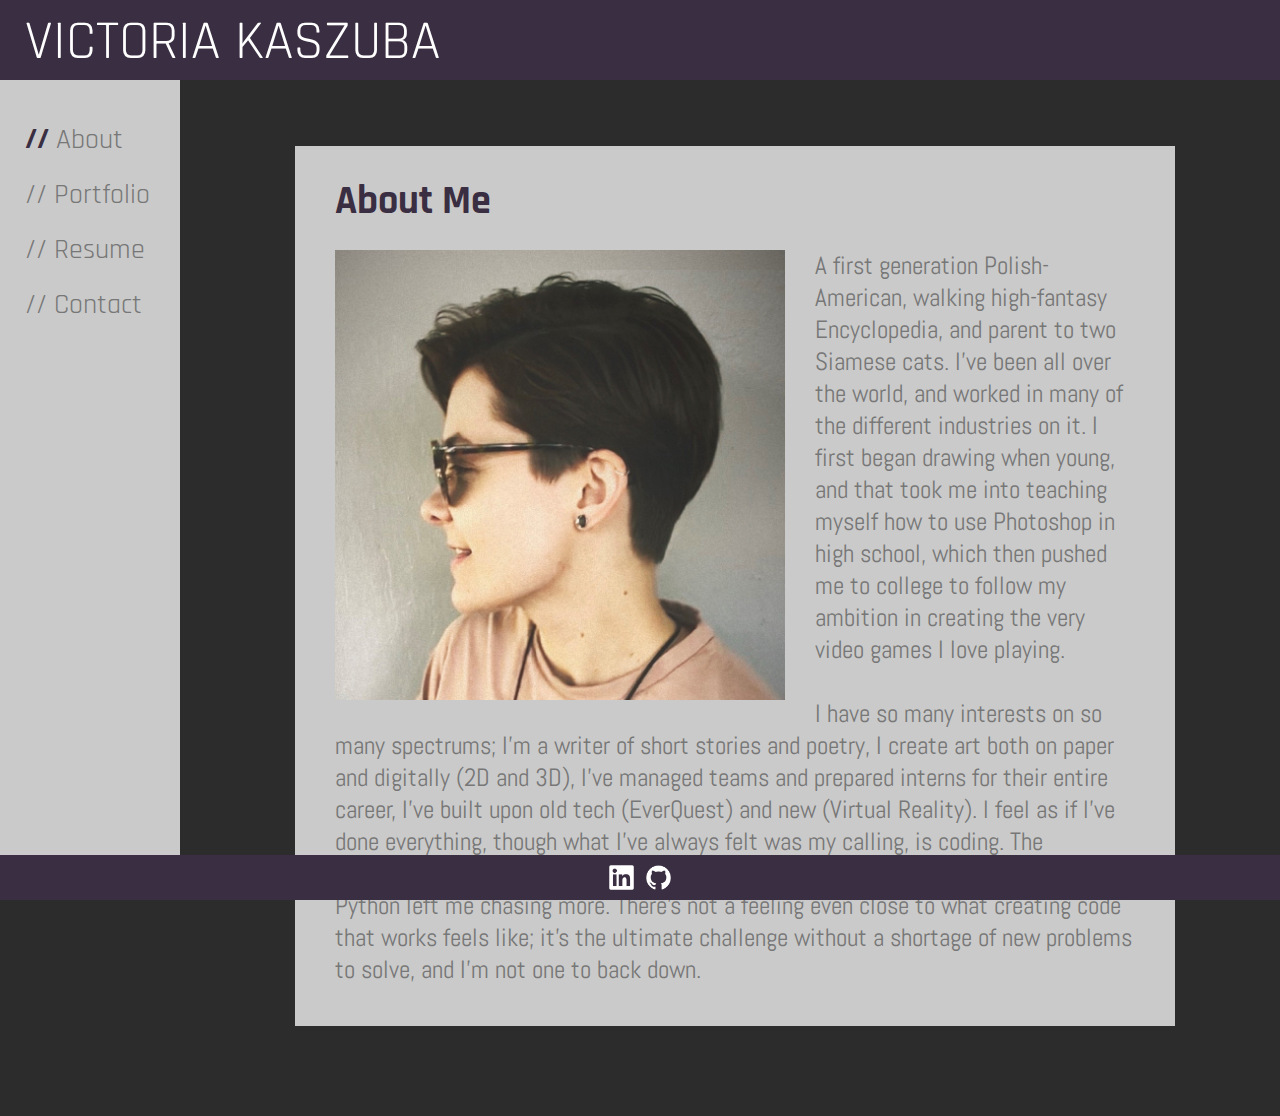
<file: index.html>
<!DOCTYPE html>
<html lang="en">
<head>
    <meta charset="UTF-8">
    <meta name="viewport" content="width=device-width, initial-scale=1.0">
    <meta http-equiv="X-UA-Compatible" content="ie=edge">
   
    <!-- Icon and words on web tab -->
    <link rel="icon" href="assets/images/logo-vk.png" type="image/x-icon"/>
    <title>Victoria Kaszuba</title>

    <!-- Bootstrp CSS link -->
    <link rel="stylesheet" href="https://stackpath.bootstrapcdn.com/bootstrap/4.4.1/css/bootstrap.min.css" integrity="sha384-Vkoo8x4CGsO3+Hhxv8T/Q5PaXtkKtu6ug5TOeNV6gBiFeWPGFN9MuhOf23Q9Ifjh" crossorigin="anonymous">

    <!-- Reset file that erases all different browser default HTML -->
    <link rel="stylesheet" href="assets/css/reset.css">
        
    <!-- Google Fonts -->
    <link href="https://fonts.googleapis.com/css?family=Abel|Jura|Montserrat|Open+Sans|Rajdhani|Saira|Unica+One|Varela+Round&display=swap" rel="stylesheet">

    <!-- Linking CSS file to this HTML -->
    <link rel="stylesheet" href="assets/css/style.css">
    <link rel="stylesheet" href="assets/css/responsive768.css">

    <!-- font-family: 'Varela Round', sans-serif;
    font-family: 'Montserrat', sans-serif;
    font-family: 'Rajdhani', sans-serif;
    font-family: 'Unica One', cursive;
    font-family: 'Saira', sans-serif;
    font-family: 'Jura', sans-serif; =eh=
    font-family: 'Abel', sans-serif;
    font-family: 'Open Sans', sans-serif; -->

</head>

<body>

<!-- Container for header and navbar button -->
<div class="container">
    <div class="row">
        <header>

<div class="col">
    <div class="nameBox">
        <h1>VICTORIA KASZUBA</h1>
    </div>
</div>

<!-- Dropdown menu version of navbar, when screen gets small -->
<div class="col">
    <div class="dropdown">
        <button class="btn shadow-none" type="button" data-toggle="dropdown">
          <div class="menuFont">_<br>_<br>_</div>
        </button>
        <div class="dropdown-menu">
          <a href="index.html" class="linkFont"><h6>//</h6> About</a>
            <br>
          <a href="portfolio.html" class="linkFont">// Portfolio</a>
            <br>
          <a href="resume.html" class="linkFont">// Resume</a>
            <br>
          <a href="contact.html" class="linkFont">// Contact</a>
        </div>     
    </div>
</div>

        </header>
    </div>

<!-- Container for navbar and body box -->
<div class="row">

    <!-- Links in the header that go to other pages -->
    <div class="col-xs-0 col-md-2">
    <div class="navBar">
        <a href="index.html" class="linkFont"><h6>//</h6> About</a>
            <br>
        <a href="portfolio.html" class="linkFont">// Portfolio</a>
            <br>
        <a href="resume.html" class="linkFont">// Resume</a>
            <br>
        <a href="contact.html" class="linkFont">// Contact</a>
    </div>
    </div>

<!-- Primary body section -->
<div class="col-xs-12 col-md-10">
    <div class="bodyBox">
        <h2>About Me</h2>
            <br>
        <img class="bioImage" src="assets/images/pic-me.jpg">
        <p>A first generation Polish-American, walking high-fantasy Encyclopedia, and parent to two Siamese cats. I've been all over the world, and worked in many of the different industries on it. I first began drawing when young, and that took me into teaching myself how to use Photoshop in high school, which then pushed me to college to follow my ambition in creating the very video games I love playing.
        </p>
            <br>
        <p>I have so many interests on so many spectrums; I'm a writer of short stories and poetry, I create art both on paper and digitally (2D and 3D), I've managed teams and prepared interns for their entire career, I've built upon old tech (EverQuest) and new (Virtual Reality). I feel as if I've done everything, though what I've always felt was my calling, is coding. The instances where I was able to manipulate products in previous art roles via CSS and Python left me chasing more. There's not a feeling even close to what creating code that works feels like; it's the ultimate challenge without a shortage of new problems to solve, and I'm not one to back down.
        </p>
    </div>
</div>
</div>


    <!-- Footer with social media icon links and Copyright -->
    <div class="row">
        <div class="col">
            <footer>
        <a href="https://www.linkedin.com/in/victoriakaszuba/" target="_blank">
            <img class="socialMediaImage" alt="LinkedIn" src="assets/images/logo-linkedin-white.png">
        </a>
        <a href="https://github.com/vkaszuba" target="_blank">
            <img class="socialMediaImage" alt="GitHub" src="assets/images/logo-github-white.png">
        </a>
            </footer>
        </div>
    </div>

</div>

    <!-- Bootstrap JS and JQuery links-->
    <script src="https://code.jquery.com/jquery-3.4.1.slim.min.js" integrity="sha384-J6qa4849blE2+poT4WnyKhv5vZF5SrPo0iEjwBvKU7imGFAV0wwj1yYfoRSJoZ+n" crossorigin="anonymous"></script>
    <script src="https://cdn.jsdelivr.net/npm/popper.js@1.16.0/dist/umd/popper.min.js" integrity="sha384-Q6E9RHvbIyZFJoft+2mJbHaEWldlvI9IOYy5n3zV9zzTtmI3UksdQRVvoxMfooAo" crossorigin="anonymous"></script>
    <script src="https://stackpath.bootstrapcdn.com/bootstrap/4.4.1/js/bootstrap.min.js" integrity="sha384-wfSDF2E50Y2D1uUdj0O3uMBJnjuUD4Ih7YwaYd1iqfktj0Uod8GCExl3Og8ifwB6" crossorigin="anonymous"></script>

</body>
</html>
</file>
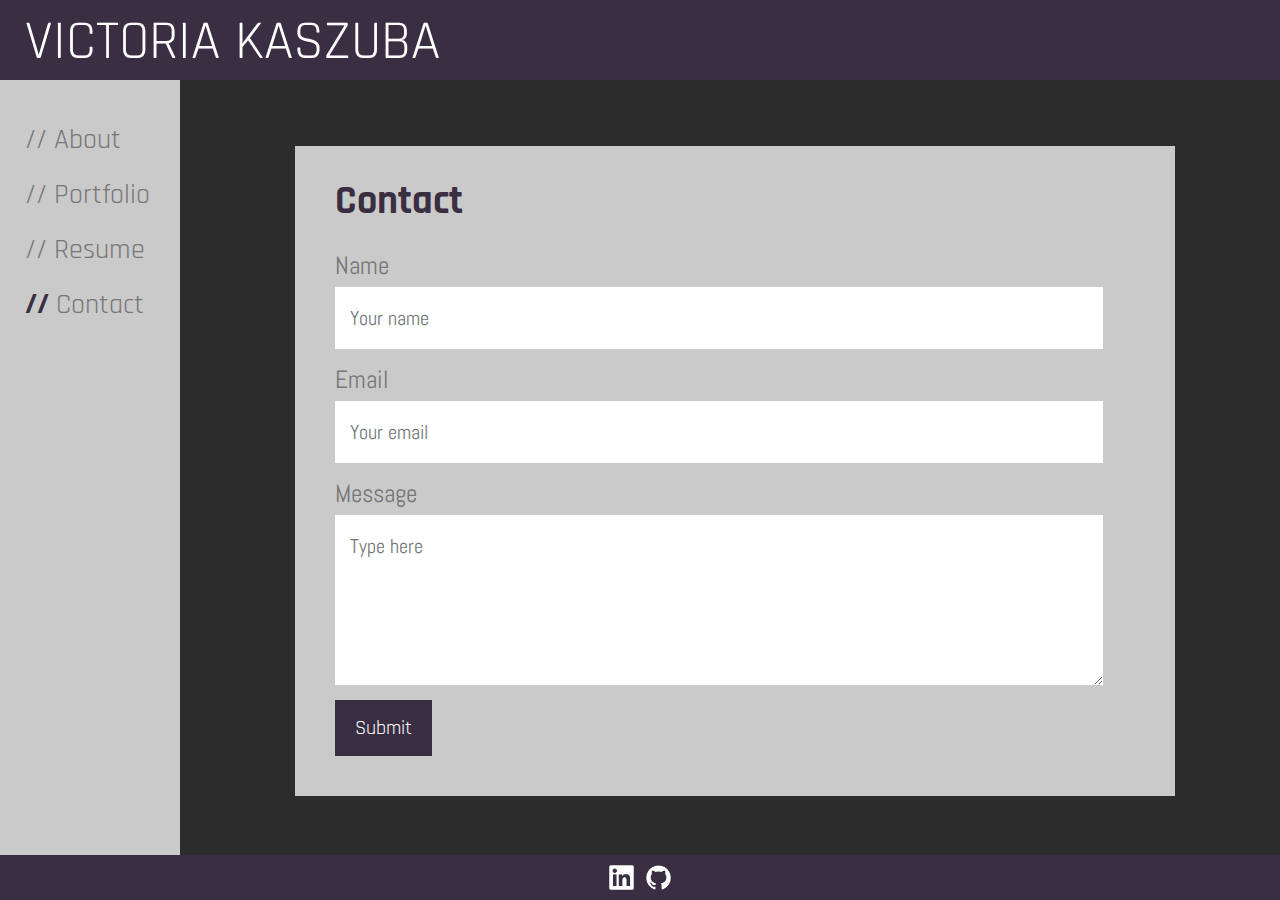
<file: contact.html>
<!DOCTYPE html>
<html lang="en">
<head>
    <meta charset="UTF-8">
    <meta name="viewport" content="width=device-width, initial-scale=1.0">
    <meta http-equiv="X-UA-Compatible" content="ie=edge">
   
     <!-- Icon and words on web tab -->
     <link rel="icon" href="assets/images/logo-vk.png" type="image/x-icon"/>
     <title>Victoria Kaszuba</title>
 
     <!-- Bootstrp CSS link -->
     <link rel="stylesheet" href="https://stackpath.bootstrapcdn.com/bootstrap/4.4.1/css/bootstrap.min.css" integrity="sha384-Vkoo8x4CGsO3+Hhxv8T/Q5PaXtkKtu6ug5TOeNV6gBiFeWPGFN9MuhOf23Q9Ifjh" crossorigin="anonymous">
 
     <!-- Reset file that erases all different browser default HTML -->
     <link rel="stylesheet" href="assets/css/reset.css">
         
     <!-- Google Fonts -->
     <link href="https://fonts.googleapis.com/css?family=Abel|Jura|Montserrat|Open+Sans|Rajdhani|Saira|Unica+One|Varela+Round&display=swap" rel="stylesheet">
 
     <!-- Linking CSS file to this HTML -->
     <link rel="stylesheet" href="assets/css/style.css">
     <link rel="stylesheet" href="assets/css/responsive768.css">

</head>

<body>

<!-- Container for header and navbar button -->
<div class="container">
    <div class="row">
        <header>

<div class="col">
    <div class="nameBox">
        <h1>VICTORIA KASZUBA</h1>
    </div>
</div>

<!-- Dropdown menu version of navbar, when screen gets small -->
<div class="col">
    <div class="dropdown">
        <button class="btn shadow-none" type="button" data-toggle="dropdown">
            <div class="menuFont">_<br>_<br>_</div>
        </button>
        <div class="dropdown-menu">
          <a href="index.html" class="linkFont">// About</a>
            <br>
          <a href="portfolio.html" class="linkFont">// Portfolio</a>
            <br>
          <a href="resume.html" class="linkFont">// Resume</a>
            <br>
          <a href="contact.html" class="linkFont"><h6>//</h6> Contact</a>
        </div>     
    </div>
</div>

        </header>
    </div>

<!-- Container for navbar and body box -->
<div class="row">

<!-- Links in the header that go to other pages -->
<div class="col-xs-0 col-md-2">
    <div class="navBar">
        <a href="index.html" class="linkFont">// About</a>
            <br>
        <a href="portfolio.html" class="linkFont">// Portfolio</a>
            <br>
        <a href="resume.html" class="linkFont">// Resume</a>
            <br>
        <a href="contact.html" class="linkFont"><h6>//</h6> Contact</a>
    </div>
</div>

<!-- Primary body section -->
<div class="col-xs-12 col-md-10">
    <div class="bodyBox">
        <h2>Contact</h2>
            <br>
        
        <form name="contactform" action="contactform.php" method="post">
            <label for="Name">Name</label>
            <input type="text" id="Name" name="Name" placeholder="Your name">

            <label for="Email">Email</label>
            <input type="text" id="Email" name="Email" placeholder="Your email">

            <label for="Message">Message</label>
            <textarea id="Message" name="Message" placeholder="Type here" style="height:170px"></textarea>

            <input type="submit" onsubmit="sendMail();" name="submit" value="Submit">
        </form>

    </div>
</div>
</div>
        
        
<!-- Footer with social media icon links and Copyright -->
    <div class="row">
        <div class="col">
            <footer>
                <a href="https://www.linkedin.com/in/victoriakaszuba/" target="_blank">
                    <img class="socialMediaImage" alt="LinkedIn" src="assets/images/logo-linkedin-white.png">
                </a>
                <a href="https://github.com/vkaszuba" target="_blank">
                    <img class="socialMediaImage" alt="GitHub" src="assets/images/logo-github-white.png">
                </a>
            </footer>
        </div>
    </div>
        
</div>

        <!-- Bootstrap JS and JQuery links-->
        <script src="https://code.jquery.com/jquery-3.4.1.slim.min.js" integrity="sha384-J6qa4849blE2+poT4WnyKhv5vZF5SrPo0iEjwBvKU7imGFAV0wwj1yYfoRSJoZ+n" crossorigin="anonymous"></script>
        <script src="https://cdn.jsdelivr.net/npm/popper.js@1.16.0/dist/umd/popper.min.js" integrity="sha384-Q6E9RHvbIyZFJoft+2mJbHaEWldlvI9IOYy5n3zV9zzTtmI3UksdQRVvoxMfooAo" crossorigin="anonymous"></script>
        <script src="https://stackpath.bootstrapcdn.com/bootstrap/4.4.1/js/bootstrap.min.js" integrity="sha384-wfSDF2E50Y2D1uUdj0O3uMBJnjuUD4Ih7YwaYd1iqfktj0Uod8GCExl3Og8ifwB6" crossorigin="anonymous"></script>


</body>
</html>
</file>
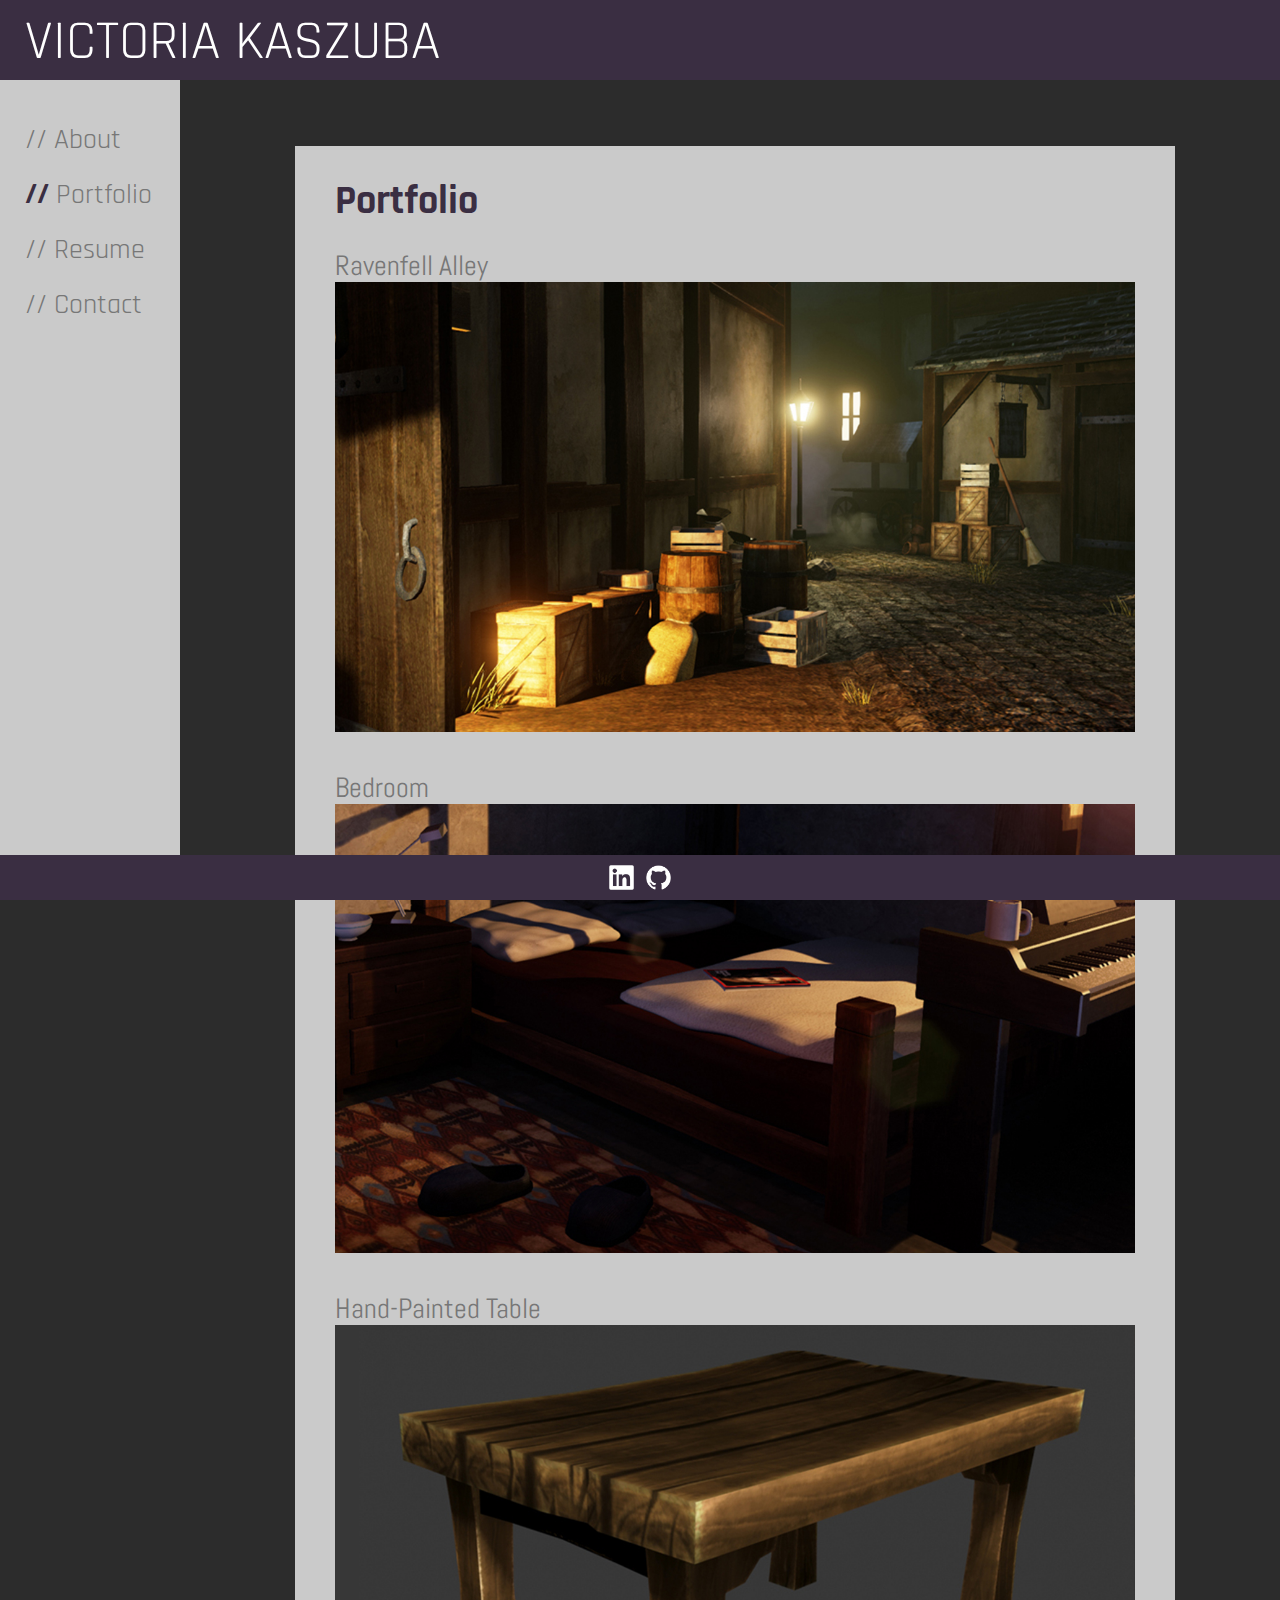
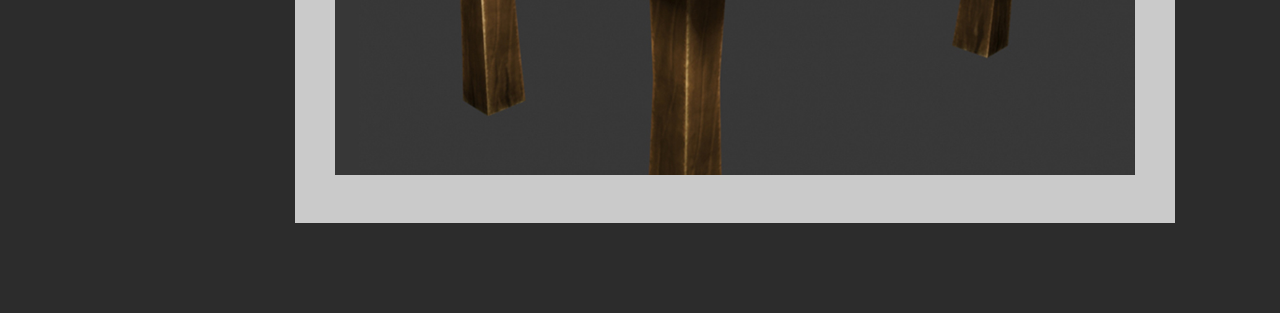
<file: portfolio.html>
<!DOCTYPE html>
<html lang="en">
<head>
    <meta charset="UTF-8">
    <meta name="viewport" content="width=device-width, initial-scale=1.0">
    <meta http-equiv="X-UA-Compatible" content="ie=edge">
   
     <!-- Icon and words on web tab -->
     <link rel="icon" href="assets/images/logo-vk.png" type="image/x-icon"/>
     <title>Victoria Kaszuba</title>
 
     <!-- Bootstrp CSS link -->
     <link rel="stylesheet" href="https://stackpath.bootstrapcdn.com/bootstrap/4.4.1/css/bootstrap.min.css" integrity="sha384-Vkoo8x4CGsO3+Hhxv8T/Q5PaXtkKtu6ug5TOeNV6gBiFeWPGFN9MuhOf23Q9Ifjh" crossorigin="anonymous">
 
     <!-- Reset file that erases all different browser default HTML -->
     <link rel="stylesheet" href="assets/css/reset.css">
         
     <!-- Google Fonts -->
     <link href="https://fonts.googleapis.com/css?family=Abel|Jura|Montserrat|Open+Sans|Rajdhani|Saira|Unica+One|Varela+Round&display=swap" rel="stylesheet">
 
     <!-- Linking CSS file to this HTML -->
     <link rel="stylesheet" href="assets/css/style.css">
     <link rel="stylesheet" href="assets/css/responsive768.css">

</head>

<body>

<!-- Container for header and navbar button -->
<div class="container">
    <div class="row">
        <header>

<div class="col">
    <div class="nameBox">
        <h1>VICTORIA KASZUBA</h1>
    </div>
</div>

<!-- Dropdown menu version of navbar, when screen gets small -->
<div class="col">
    <div class="dropdown">
        <button class="btn shadow-none" type="button" data-toggle="dropdown">
            <div class="menuFont">_<br>_<br>_</div>
        </button>
        <div class="dropdown-menu">
          <a href="index.html" class="linkFont">// About</a>
            <br>
          <a href="portfolio.html" class="linkFont"><h6>//</h6> Portfolio</a>
            <br>
          <a href="resume.html" class="linkFont">// Resume</a>
            <br>
          <a href="contact.html" class="linkFont">// Contact</a>
        </div>     
    </div>
</div>

    </header>
</div>

<!-- Container for navbar and body box -->
<div class="row">

<!-- Links in the header that go to other pages -->
<div class="col-xs-0 col-md-2">
    <div class="navBar">
        <a href="index.html" class="linkFont">// About</a>
            <br>
        <a href="portfolio.html" class="linkFont"><h6>//</h6> Portfolio</a>
            <br>
        <a href="resume.html" class="linkFont">// Resume</a>
            <br>
        <a href="contact.html" class="linkFont">// Contact</a>
    </div>
</div>

<!-- Primary body section -->
<div class="col-xs-12 col-md-10">
    <div class="bodyBox">
        <h2>Portfolio</h2>
        <br>

        <div>
            <h3>Ravenfell Alley</h3>
            <img class="profileImage" src="assets/images/alley.jpg">
            <br><br>
            <h3>Bedroom</h3>
            <img class="profileImage" src="assets/images/bedroom.jpg">
            <br><br>
            <h3>Hand-Painted Table</h3>
            <img class="profileImage" src="assets/images/table.jpg">
        </div>

    </div>
</div>

</div>


<!-- Footer with social media icon links and Copyright -->
<div class="row">
    <div class="col">
        <footer>
            <a href="https://www.linkedin.com/in/victoriakaszuba/" target="_blank">
            <img class="socialMediaImage" alt="LinkedIn" src="assets/images/logo-linkedin-white.png">
            </a>
            <a href="https://github.com/vkaszuba" target="_blank">
            <img class="socialMediaImage" alt="GitHub" src="assets/images/logo-github-white.png">
            </a>
        </footer>
    </div>
</div>

</div>


        <!-- Bootstrap JS and JQuery links-->
        <script src="https://code.jquery.com/jquery-3.4.1.slim.min.js" integrity="sha384-J6qa4849blE2+poT4WnyKhv5vZF5SrPo0iEjwBvKU7imGFAV0wwj1yYfoRSJoZ+n" crossorigin="anonymous"></script>
        <script src="https://cdn.jsdelivr.net/npm/popper.js@1.16.0/dist/umd/popper.min.js" integrity="sha384-Q6E9RHvbIyZFJoft+2mJbHaEWldlvI9IOYy5n3zV9zzTtmI3UksdQRVvoxMfooAo" crossorigin="anonymous"></script>
        <script src="https://stackpath.bootstrapcdn.com/bootstrap/4.4.1/js/bootstrap.min.js" integrity="sha384-wfSDF2E50Y2D1uUdj0O3uMBJnjuUD4Ih7YwaYd1iqfktj0Uod8GCExl3Og8ifwB6" crossorigin="anonymous"></script>

</body>
</html>
</file>
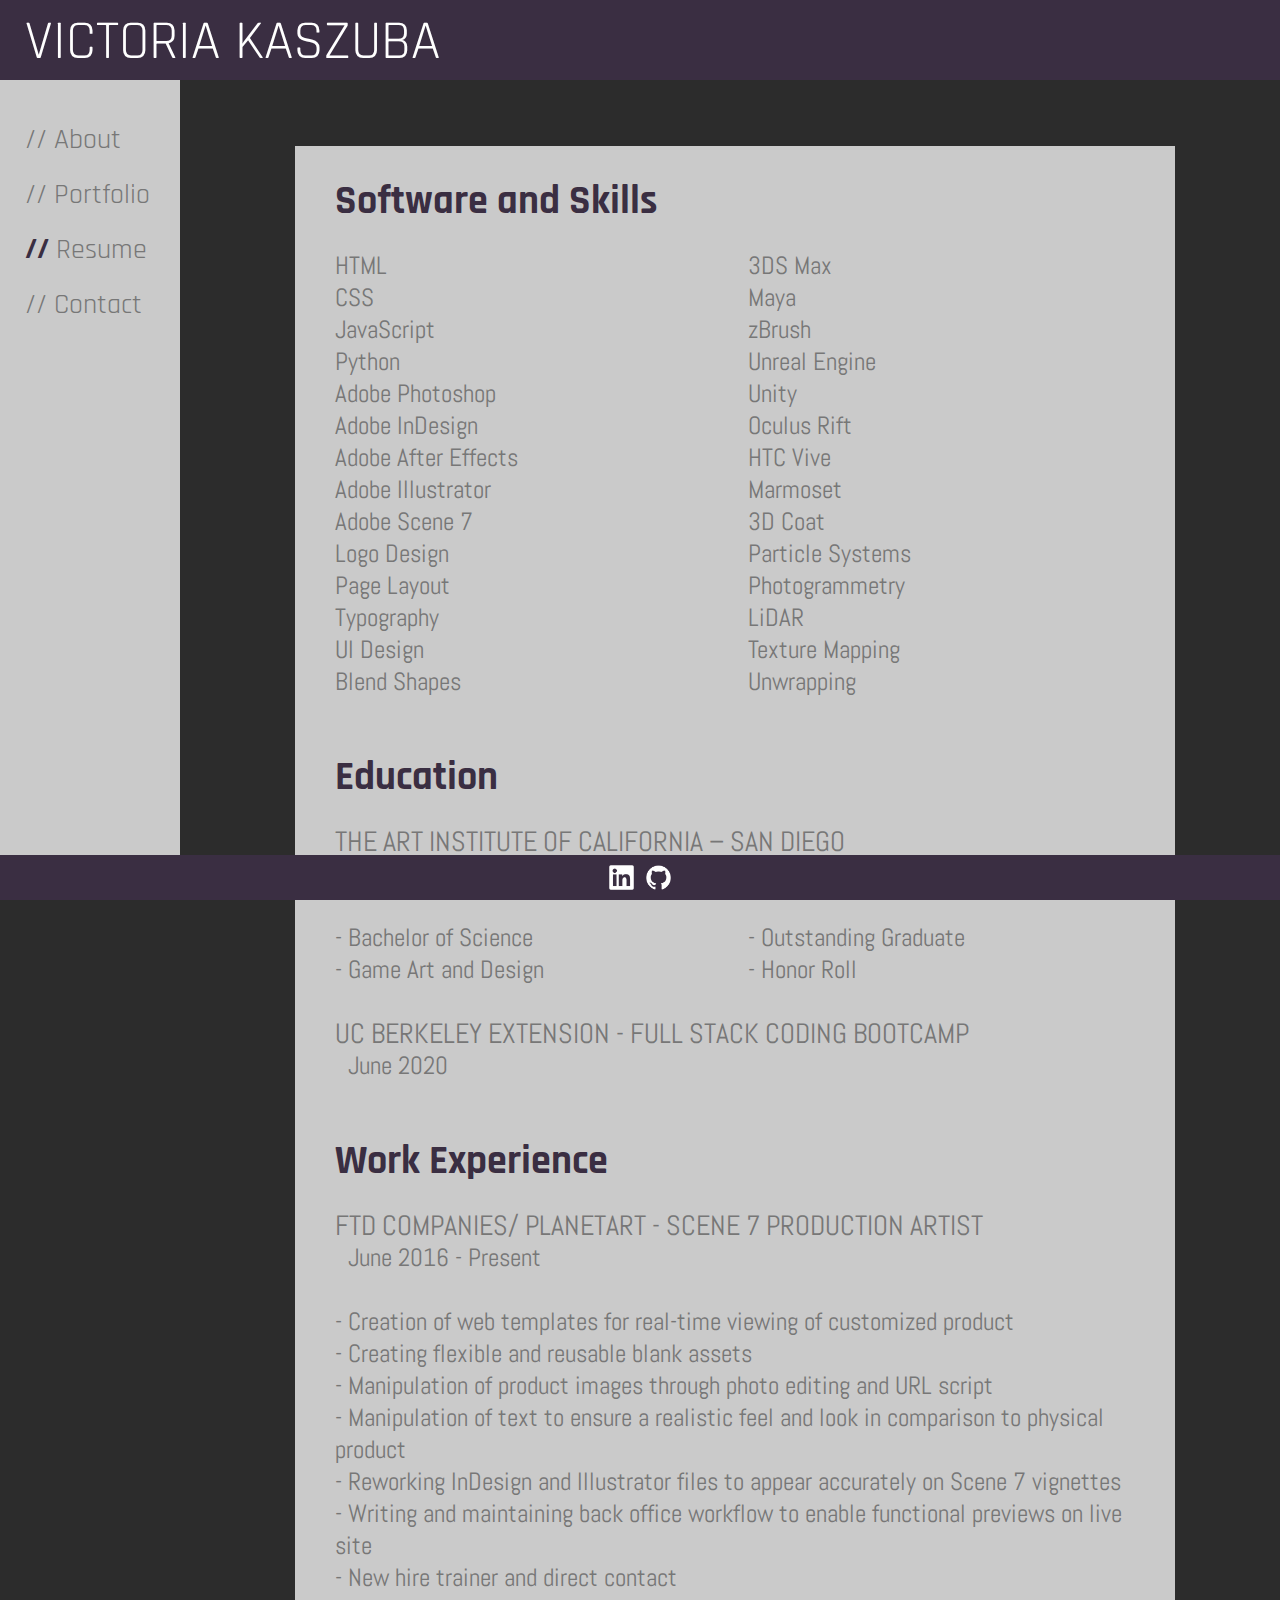
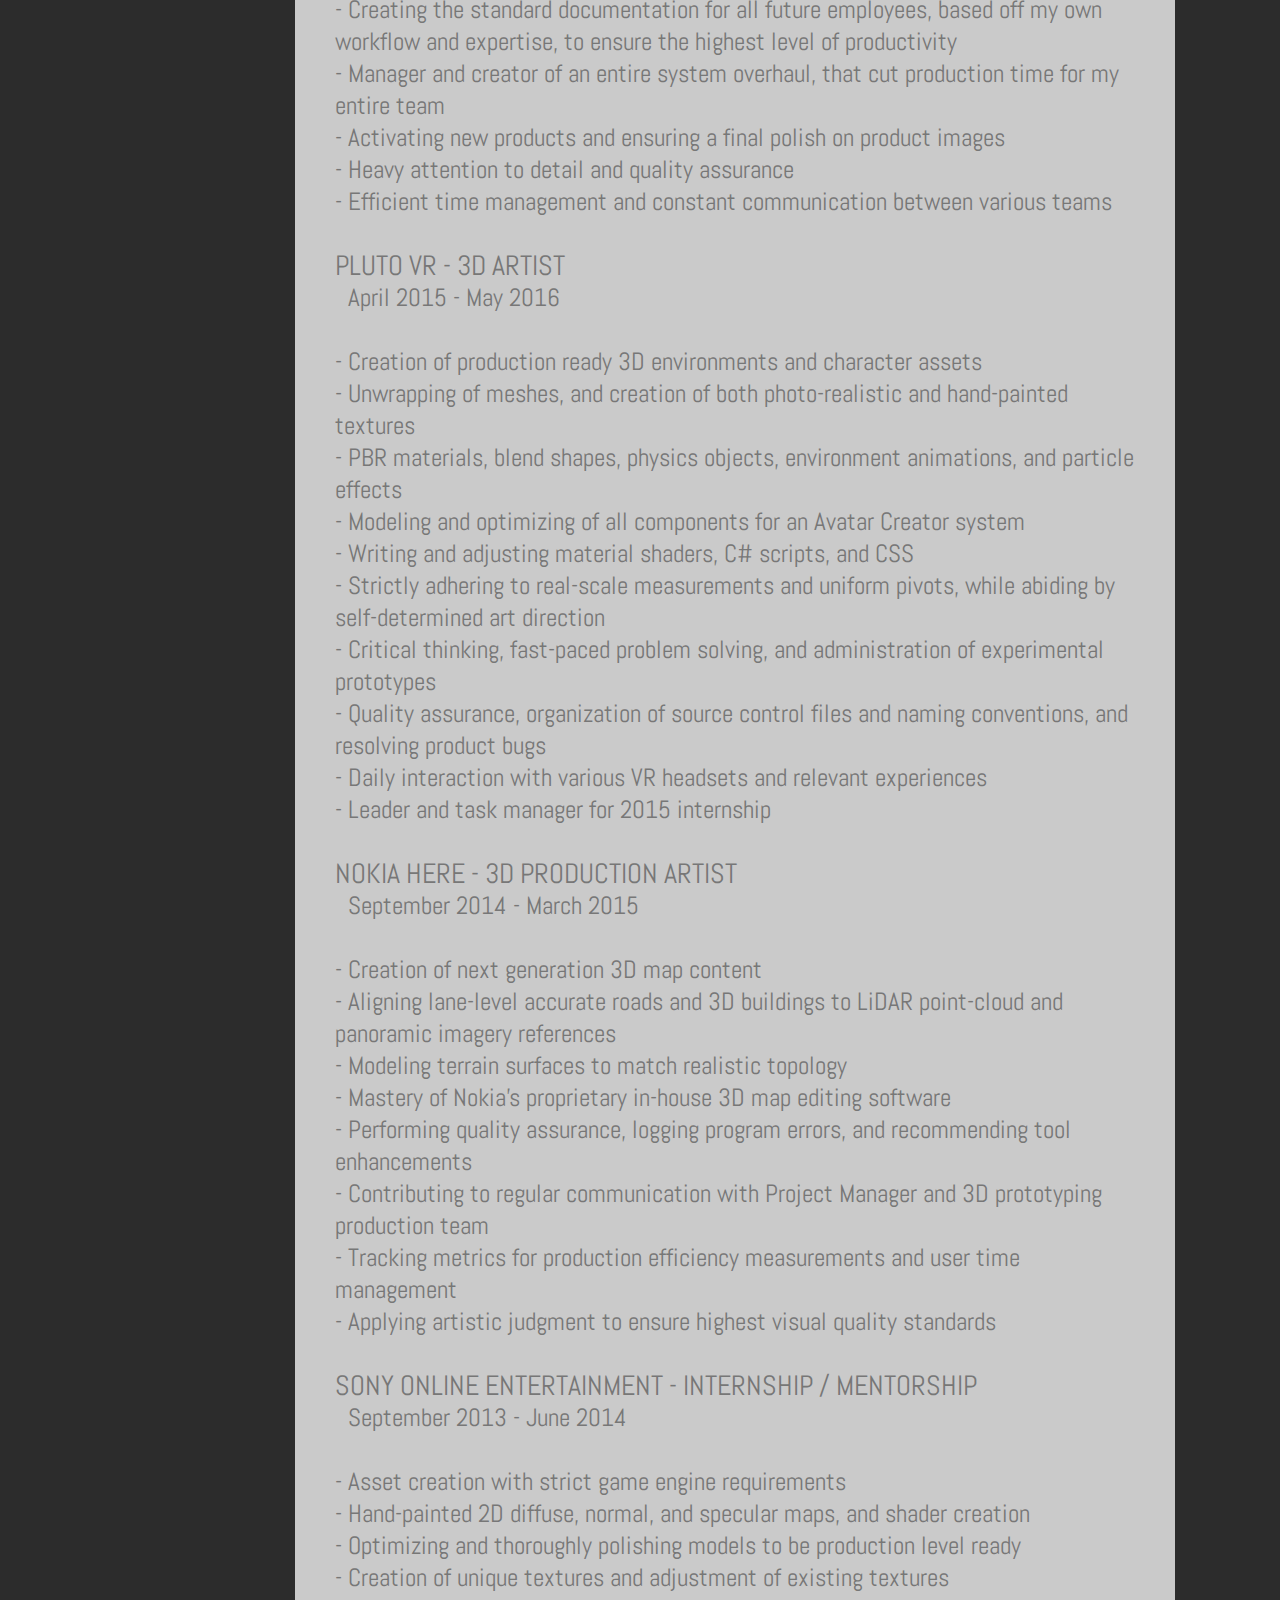
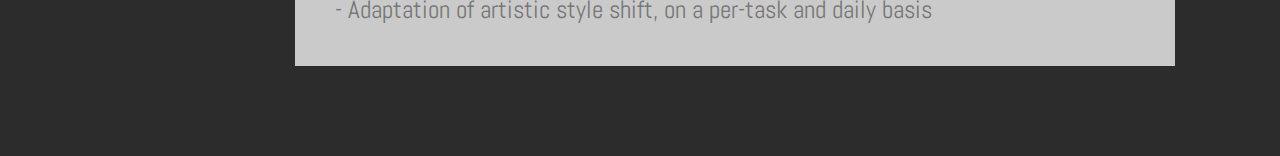
<file: resume.html>
<!DOCTYPE html>
<html lang="en">
<head>
    <meta charset="UTF-8">
    <meta name="viewport" content="width=device-width, initial-scale=1.0">
    <meta http-equiv="X-UA-Compatible" content="ie=edge">
   
     <!-- Icon and words on web tab -->
     <link rel="icon" href="assets/images/logo-vk.png" type="image/x-icon"/>
     <title>Victoria Kaszuba</title>
 
     <!-- Bootstrp CSS link -->
     <link rel="stylesheet" href="https://stackpath.bootstrapcdn.com/bootstrap/4.4.1/css/bootstrap.min.css" integrity="sha384-Vkoo8x4CGsO3+Hhxv8T/Q5PaXtkKtu6ug5TOeNV6gBiFeWPGFN9MuhOf23Q9Ifjh" crossorigin="anonymous">
 
     <!-- Reset file that erases all different browser default HTML -->
     <link rel="stylesheet" href="assets/css/reset.css">
         
     <!-- Google Fonts -->
     <link href="https://fonts.googleapis.com/css?family=Abel|Jura|Montserrat|Open+Sans|Rajdhani|Saira|Unica+One|Varela+Round&display=swap" rel="stylesheet">
 
     <!-- Linking CSS file to this HTML -->
     <link rel="stylesheet" href="assets/css/style.css">
     <link rel="stylesheet" href="assets/css/responsive768.css">

</head>

<body>

<!-- Container for header and navbar button -->
<div class="container">
    <div class="row">
        <header>

<div class="col">
    <div class="nameBox">
        <h1>VICTORIA KASZUBA</h1>
    </div>
</div>

<!-- Dropdown menu version of navbar, when screen gets small -->
<div class="col">
    <div class="dropdown">
        <button class="btn shadow-none" type="button" data-toggle="dropdown">
            <div class="menuFont">_<br>_<br>_</div>
        </button>
        <div class="dropdown-menu">
          <a href="index.html" class="linkFont">// About</a>
            <br>
          <a href="portfolio.html" class="linkFont">// Portfolio</a>
            <br>
          <a href="resume.html" class="linkFont"><h6>//</h6> Resume</a>
            <br>
          <a href="contact.html" class="linkFont">// Contact</a>
        </div>     
    </div>
</div>

        </header>
    </div>

<!-- Container for navbar and body box -->
<div class="row">

<!-- Links in the header that go to other pages -->
<div class="col-xs-0 col-md-2">
    <div class="navBar">
        <a href="index.html" class="linkFont">// About</a>
            <br>
        <a href="portfolio.html" class="linkFont">// Portfolio</a>
            <br>
        <a href="resume.html" class="linkFont"><h6>//</h6> Resume</a>
            <br>
        <a href="contact.html" class="linkFont">// Contact</a>
    </div>
</div>

<!-- Primary body section -->
<div class="col-xs-12 col-md-10">
    <div class="bodyBox">
    <h2>Software and Skills</h2>
    <br>
<ul>
    <li>HTML</li>
    <li>CSS</li>
    <li>JavaScript</li>
    <li>Python</li>
    <li>Adobe Photoshop</li>
    <li>Adobe InDesign</li>
    <li>Adobe After Effects</li>
    <li>Adobe Illustrator</li>
    <li>Adobe Scene 7</li>
    <li>Logo Design</li>
    <li>Page Layout</li>
    <li>Typography</li>
    <li>UI Design</li>
    <li>Blend Shapes</li>
    <li>3DS Max</li>
    <li>Maya</li>
    <li>zBrush</li>
    <li>Unreal Engine</li>
    <li>Unity</li>
    <li>Oculus Rift</li>
    <li>HTC Vive</li>
    <li>Marmoset</li>
    <li>3D Coat</li>
    <li>Particle Systems</li>
    <li>Photogrammetry</li>
    <li>LiDAR</li>
    <li>Texture Mapping</li>
    <li>Unwrapping</li>
</ul>
    <br><br>

    <h2>Education</h2>
    <br>

    <h3>THE ART INSTITUTE OF CALIFORNIA – SAN DIEGO</h3>
    <h4>June 2014</h4>
    <br>
<ul>
    <li>- Bachelor of Science</li>
    <li>- Game Art and Design</li>
    <li>- Outstanding Graduate</li>
    <li>- Honor Roll</li>
</ul>
    <br>

    <h3>UC BERKELEY EXTENSION - FULL STACK CODING BOOTCAMP</h3>
    <h4>June 2020</h4>
    <br><br>

    <h2>Work Experience</h2>
    <br>

    <h3>FTD COMPANIES/ PLANETART - SCENE 7 PRODUCTION ARTIST</h3>
    <h4>June 2016 - Present</h4>
    <br>
<ol>
    <li>- Creation of web templates for real-time viewing of customized product</li>
    <li>- Creating flexible and reusable blank assets</li>
    <li>- Manipulation of product images through photo editing and URL script</li>
    <li>- Manipulation of text to ensure a realistic feel and look in comparison to physical product</li>
    <li>- Reworking InDesign and Illustrator files to appear accurately on Scene 7 vignettes</li>
    <li>- Writing and maintaining back office workflow to enable functional previews on live site</li>
    <li>- New hire trainer and direct contact</li>
    <li>- Creating the standard documentation for all future employees, based off my own workflow and expertise, to ensure the highest level of productivity</li>
    <li>- Manager and creator of an entire system overhaul, that cut production time for my entire team</li>
    <li>- Activating new products and ensuring a final polish on product images</li>
    <li>- Heavy attention to detail and quality assurance</li>
    <li>- Efficient time management and constant communication between various teams</li>
</ol>
    <br>

    <h3>PLUTO VR - 3D ARTIST</h3>
    <h4>April 2015 - May 2016</h4>
    <br>
<ol>
    <li>- Creation of production ready 3D environments and character assets</li>
    <li>- Unwrapping of meshes, and creation of both photo-realistic and hand-painted textures</li>
    <li>- PBR materials, blend shapes, physics objects, environment animations, and particle effects</li>
    <li>- Modeling and optimizing of all components for an Avatar Creator system</li>
    <li>- Writing and adjusting material shaders, C# scripts, and CSS</li>
    <li>- Strictly adhering to real-scale measurements and uniform pivots, while abiding by self-determined art direction</li>
    <li>- Critical thinking, fast-paced problem solving, and administration of experimental prototypes</li>
    <li>- Quality assurance, organization of source control files and naming conventions, and resolving product bugs</li>
    <li>- Daily interaction with various VR headsets and relevant experiences</li>
    <li>- Leader and task manager for 2015 internship</li>
</ol>
    <br>

    <h3>NOKIA HERE - 3D PRODUCTION ARTIST</h3>
    <h4>September 2014 - March 2015</h4>
    <br>
<ol>
    <li>- Creation of next generation 3D map content</li>
    <li>- Aligning lane-level accurate roads and 3D buildings to LiDAR point-cloud and panoramic imagery references</li>
    <li>- Modeling terrain surfaces to match realistic topology</li>
    <li>- Mastery of Nokia’s proprietary in-house 3D map editing software</li>
    <li>- Performing quality assurance, logging program errors, and recommending tool enhancements</li>
    <li>- Contributing to regular communication with Project Manager and 3D prototyping production team</li>
    <li>- Tracking metrics for production efficiency measurements and user time management</li>
    <li>- Applying artistic judgment to ensure highest visual quality standards</li>
</ol>
    <br>

    <h3>SONY ONLINE ENTERTAINMENT - INTERNSHIP / MENTORSHIP</h3>
    <h4>September 2013 - June 2014</h4>
    <br>
<ol>
    <li>- Asset creation with strict game engine requirements</li>
    <li>- Hand-painted 2D diffuse, normal, and specular maps, and shader creation</li>
    <li>- Optimizing and thoroughly polishing models to be production level ready</li>
    <li>- Creation of unique textures and adjustment of existing textures</li>
    <li>- Adaptation of artistic style shift, on a per-task and daily basis</li>
</ol>

        </div>
    </div>
</div>


<!-- Footer with social media icon links and Copyright -->
<div class="row">
    <div class="col">
        <footer>
            <a href="https://www.linkedin.com/in/victoriakaszuba/" target="_blank">
            <img class="socialMediaImage" alt="LinkedIn" src="assets/images/logo-linkedin-white.png">
            </a>
            <a href="https://github.com/vkaszuba" target="_blank">
            <img class="socialMediaImage" alt="GitHub" src="assets/images/logo-github-white.png">
            </a>
        </footer>
    </div>
</div>

</div>
        <!-- Bootstrap JS and JQuery links-->
        <script src="https://code.jquery.com/jquery-3.4.1.slim.min.js" integrity="sha384-J6qa4849blE2+poT4WnyKhv5vZF5SrPo0iEjwBvKU7imGFAV0wwj1yYfoRSJoZ+n" crossorigin="anonymous"></script>
        <script src="https://cdn.jsdelivr.net/npm/popper.js@1.16.0/dist/umd/popper.min.js" integrity="sha384-Q6E9RHvbIyZFJoft+2mJbHaEWldlvI9IOYy5n3zV9zzTtmI3UksdQRVvoxMfooAo" crossorigin="anonymous"></script>
        <script src="https://stackpath.bootstrapcdn.com/bootstrap/4.4.1/js/bootstrap.min.js" integrity="sha384-wfSDF2E50Y2D1uUdj0O3uMBJnjuUD4Ih7YwaYd1iqfktj0Uod8GCExl3Og8ifwB6" crossorigin="anonymous"></script>

</body>
</html>
</file>
<file: assets/css/style.css>
/* Links bar inside the header */
.navBar {
  position: fixed;
  left: 0;
  bottom: 0;
  top: 0;
  max-height: 100%;
  background: #cacaca;
  font-size: 40px;
  width: 180px;
  padding: 15px;
  padding-top: 110px;
  line-height: 50px;
  z-index: 1;
}

/* Top box with my name inside */
.nameBox {
  position: fixed;
  left: 0;
  top: 0;
  width: 100%;
  height: 80px;
  padding: 15px;
  padding-left: 25px;
  background: #3a2e42;
  z-index: 3;
}

/* Style for the page change links */
.linkFont {
  font-family: 'Rajdhani', sans-serif;
  color: #777777;
  font-size: 28px;
  padding: 10px;
}

/* My name font info */
h1 {
  font-family: 'Rajdhani', sans-serif;
  text-align: left;
  font-size: 55px;
  color: #fff;
}

/* Main body header info */
h2 {
  font-family: 'Rajdhani', sans-serif;
  font-size: 40px;
  color: #3a2e42;
  font-weight: bold;
}

/* Title font for resume companies */
h3 {
  color: #777;
  font-family: 'Abel', sans-serif;
  font-size: 28px;
  font-weight: normal;
}

/* Dates worked or graduated on resume */
h4 {
  color: #777;
  margin-left: 13px;
  font-family: 'Abel', sans-serif;
  font-size: 25px;
  font-weight: normal;
}

/* Style for // by nav links*/
h6 {
  font-family: 'Rajdhani', sans-serif;
  color: #3a2e42;
  font-size: 30px;
  font-weight: bold;
  display: inline;
}

/* Color and scale for main content page box */
.bodyBox {
  background: #cacaca;
  padding: 40px;
  margin: 20px;
  margin-bottom: 90px;
  color: #777777;
  font-size: 25px;
  font-family: 'Abel', sans-serif;
  line-height: 32px;
  z-index: 1;
}

.profileImage {
  width: 100%;
}

/* About Me image style */
.bioImage {
  float: left;
  width: 450px;
  margin-right: 30px;
  margin-bottom: 20px;
}

/* Style for social media icons */
.socialMediaImage {
  width: 25px;
  display: inline;
  margin-left: 4px;
  margin-right: 4px;
  border: 0;
  outline: none;
}

/* Removes underline from links in anything that uses <a> tag */
a, a:hover, a:focus {
  text-decoration: none!important;
  color: #777;
}

/* Background image setup */
body {
  background-image: url("https://github.com/vkaszuba/01-portfolio/blob/master/assets/images/logo-vk.png?raw=true");
  background-color: #2c2c2c;
  background-size: 1100px;
  background-attachment: fixed;
  background-position: right bottom;
  padding-top: 40px;
  background-repeat: no-repeat;
}

  /* Footer color info */
footer {
  height: 45px;
  width: 100%;
  padding-top: 10px;
  padding-bottom: 10px;
  background: #3a2e42;
  position: fixed;
  text-align: center;
  bottom: 0;
  left: 0;
  right: 0;
  z-index: 1;
}

  /* Font in footer info */
.copyrightFont {
  color: #fff;
  margin-left: 10px;
  text-align: center;
  font-family: 'Rajdhani', sans-serif;
  display: inline;
}


/* Style for the contact text boxes */
input[type=text], select, textarea {
  width: 96%;
  padding: 15px;
  border: 1px solid #ccc;
  font-family: 'Abel', sans-serif;
  font-size: 20px;
  margin-top: 5px;
  margin-bottom: 15px;
  display: block;
  border-radius: 0;
  border: 0;
  outline: 0;
  resize: vertical;
}

/* Attributes for Submit button */
input[type=submit] {
  background-color: #3a2e42;
  font-family: 'Rajdhani', sans-serif;
  font-size: 20px;
  color: white;
  padding: 12px 20px;
  border: none;
  cursor: pointer;
  border-radius: 0;
  border: 0;
}

/* Attributes for hover over Submit button */
input[type=submit]:hover {
  background-color: #777777;
}

/* Resume skills two column list */
ul {
  columns: 2;
}
</file>
<file: assets/css/responsive768.css>
@media screen and (max-width: 767px){
    
/* Hides side navbar and About image */
.navBar, .bioImage {
  display: none;
}
  
/* Top box with my name inside */
.nameBox {
  position: fixed;
  left: 0;
  top: 0;
  padding-left: 80px;
  width: 100%;
  height: 60px;
  background: #3a2e42;
}
 
/* Dropdown navbar menu button */
.dropdown {
  position: fixed;
  left: 0;
  top: 0;
  height: 60px;
  width: 60px;
  background: #ccc;
  font-family: 'Abel', sans-serif;
  text-align: center;
  z-index: 3;
}

/* Dropdown menu list */
.dropdown-menu {
  z-index: 4;
  background-color: #fff;
  border-radius: 0;
  border-style: none;
  padding: 10px;
  margin: 32px 0 0;
}

/* Dropdown nav button slash info */
.menuFont {
  font-family: 'Rajdhani', sans-serif;
  font-size: 30px;
  color: #3a2e42;
  font-weight: bold;
  line-height: 8px;
}
 
/* Navbar link font info */
.linkFont {
  font-family: 'Rajdhani', sans-serif;
  color: #777777;
  font-size: 25px;
  line-height: 50px;
}
  
/* My name font info */
h1 {
  font-family: 'Rajdhani', sans-serif;
  text-align: left;
  font-size: 35px;
  color: #fff;
}

/* Main body header info */
h2 {
  font-family: 'Rajdhani', sans-serif;
  font-size: 30px;
  color: #3a2e42;
  font-weight: bold;
  line-height: 35px;
}

/* Title font for resume companies */
h3 {
  color: #777;
  font-family: 'Abel', sans-serif;
  font-size: 22px;
  font-weight: normal;
}

/* Dates worked or graduated on resume */
h4 {
  color: #777;
  margin-left: 13px;
  font-family: 'Abel', sans-serif;
  font-size: 20px;
  font-weight: normal;
}

/* Page location slash font info */
h6 {
  font-family: 'Rajdhani', sans-serif;
  color: #3a2e42;
  font-size: 25px;
  font-weight: bold;
  display: inline;
}

/* Color and scale for main content page box */
.bodyBox {
  background: #cacaca;
  width: 90%;
  padding: 40px;
  margin: 20px;
  margin-top: 40px;
  margin-bottom: 65px;
  color: #777777;
  font-size: 18px;
  font-family: 'Abel', sans-serif;
  line-height: 22px;
  z-index: 1;
}

/* Background image setup */
body {
  background-image: url("https://github.com/vkaszuba/01-portfolio/blob/master/assets/images/logo-vk.png?raw=true");
  background-color: #2c2c2c;
  background-size: 600px;
  background-attachment: fixed;
  background-position: right bottom;
  background-repeat: no-repeat;
}

/* End Media tag */
}


@media screen and (max-width: 360px){

    /* My name font info */
h1 {
  font-family: 'Rajdhani', sans-serif;
  text-align: left;
  font-size: 29px;
  color: #fff;
}

}
</file>
